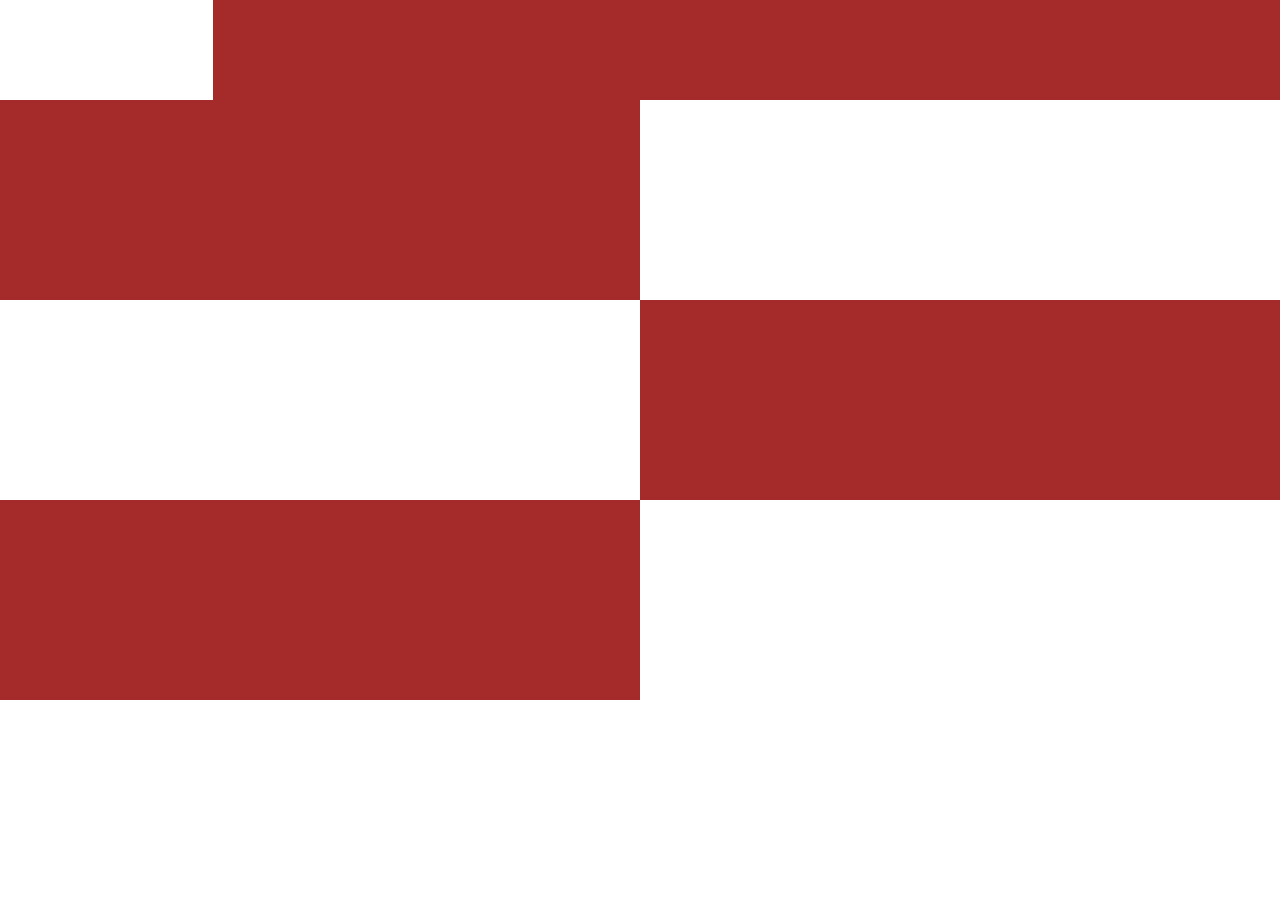
<file: index.html>
<!--todo-->

<!DOCTYPE html>
<html lang="en">
<head>
    <meta charset="UTF-8">
    <meta http-equiv="X-UA-Compatible" content="IE=edge">
    <meta name="viewport" content="width=device-width, initial-scale=1.0">
    <title>FC Bear</title>
    <link rel="stylesheet" href="css/style.css">
</head>
<body>
<div class="grid_wrapper">
    
        <header id="logo"></header>
        <nav>
            <ul>
                <li></li>
                <li></li>
                <li></li>
                <li></li>
                <li></li>
            </ul>
        </nav>
        
        <article id="article1"></article>
        <article id="article2"></article>
        <article id="article3"></article>

        <aside id="bild1"></aside>
        <aside id="bild2"></aside>
        <aside id="bild3"></aside>

        <footer></footer>



</div>
    
</body>
</html>
</file>
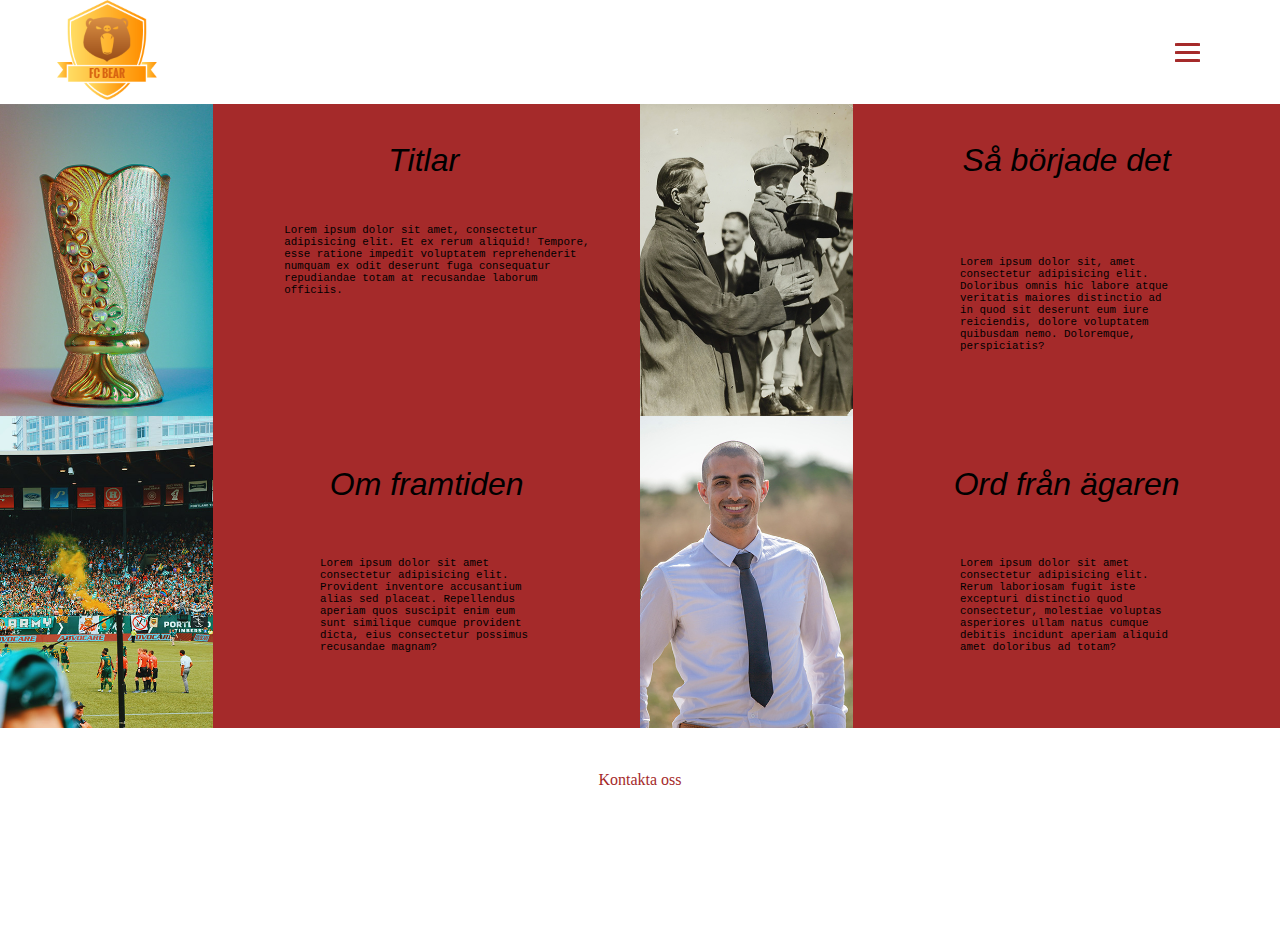
<file: historia.html>
<!DOCTYPE html>
<html lang="en">
<head>
    <meta charset="UTF-8">
    <meta http-equiv="X-UA-Compatible" content="IE=edge">
    <meta name="viewport" content="width=device-width, initial-scale=1.0">
    <title>Historia</title>
    <link rel="stylesheet" href="css/style.css">
</head>
<body>
<div class="historia_grid">  
    <header><a href="index.html"><img src="img/logo.png" alt="Bear_logo" id="logo"></a></header>
        <nav>
            <ul class="nav-links">
                <li><a href="merch.html">Merch</a></li>
                <li><a href="tickets.html">Biljetter</a></li>
                <li><a href="#">Historia</a></li>
                <li><a href="trupp.html">Trupp</a></li>
                <li></li>
            </ul>
            <div class="burger">
                <div class="line-1"></div>
                <div class="line-2"></div>
                <div class="line-3"></div>

            </div>
        </nav>

        <aside id="historia_bild1"><img src="img/trofe.jpg" alt=""></aside>
        
        <article id="historia_text1"><em>Titlar</em> <small> Lorem ipsum dolor sit amet, consectetur adipisicing elit. Et ex rerum aliquid! Tempore, esse ratione impedit voluptatem reprehenderit numquam ex odit deserunt fuga consequatur repudiandae totam at recusandae laborum officiis.</small></article>
        
        <aside id="historia_bild2"><img src="img/gammal.jpg" alt=""></aside>
        
        <article id="historia_text2"><em>Så började det</em></article><small id="smalltext">Lorem ipsum dolor sit, amet consectetur adipisicing elit. Doloribus omnis hic labore atque veritatis maiores distinctio ad in quod sit deserunt eum iure reiciendis, dolore voluptatem quibusdam nemo. Doloremque, perspiciatis?
        </small>
        
        <aside id="historia_bild3"><img src="img/historia.jpg" alt=""></aside>
        
        <article id="historia_text3"><em>Om framtiden</em></article><small id="smalltext3">Lorem ipsum dolor sit amet consectetur adipisicing elit. Provident inventore accusantium alias sed placeat. Repellendus aperiam quos suscipit enim eum sunt similique cumque provident dicta, eius consectetur possimus recusandae magnam?</small>
       
        <aside id="historia_bild4"><img src="img/owner.jpg" alt=""></aside>
        
        <article id="historia_text4"><em>Ord från ägaren</em></article><small id="smalltext4">Lorem ipsum dolor sit amet consectetur adipisicing elit. Rerum laboriosam fugit iste excepturi distinctio quod consectetur, molestiae voluptas asperiores ullam natus cumque debitis incidunt aperiam aliquid amet doloribus ad totam?</small>

        

        <footer><a href="mailto:fcbear@gmail.com" id="text">Kontakta oss</a></footer>


</div>  
<script src="js/script.js"></script>
</body>

</html>
</file>
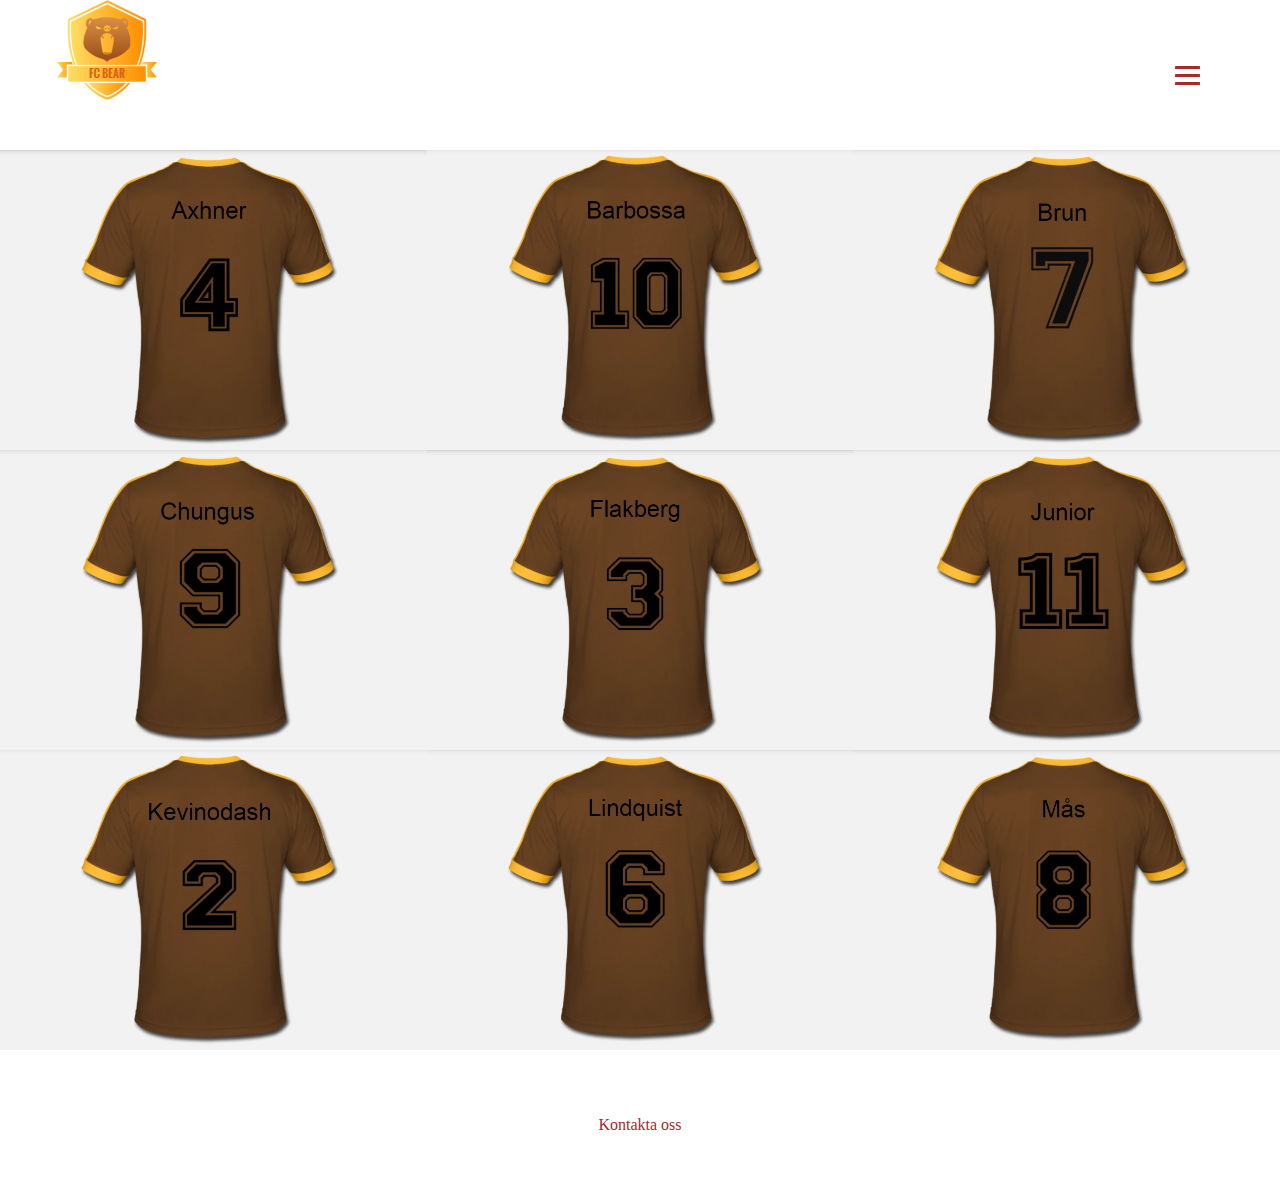
<file: merch.html>
<!DOCTYPE html>
<html lang="en">
<head>
    <meta charset="UTF-8">
    <meta http-equiv="X-UA-Compatible" content="IE=edge">
    <meta name="viewport" content="width=device-width, initial-scale=1.0">
    <title>Merch</title>
    <link rel="stylesheet" href="css/style.css">
</head>
<body>

<div class="merch_grid">
    
        <header><a href="index.html"><img src="img/logo.png" alt="Bear_logo" id="logo"></a></header>
        <nav>
            <ul class="nav-links">
                <li><a href="#">Merch</a></li>
                <li><a href="tickets.html">Biljetter</a></li>
                <li><a href="historia.html">Historia</a></li>
                <li><a href="trupp.html">Trupp</a></li>
                <li></li>
            </ul>
            <div class="burger">
                <div class="line-1"></div>
                <div class="line-2"></div>
                <div class="line-3"></div>

            </div>
        </nav>

        <article id="merch1"><img src="img/axhner.jpg" alt="Axhner"></article>
        <article id="merch2"><img src="img/barbossa.jpg" alt="Barbossa"></article>
        <article id="merch3"><img src="img/brun.jpg" alt="Brun"></article>
        <article id="merch4"><img src="img/chungus.jpg" alt="Chungus"></article>
        <article id="merch5"><img src="img/flakberg.jpg" alt="Flakberg"></article>
        <article id="merch6"><img src="img/junior.jpg" alt="Junior"></article>
        <article id="merch7"><img src="img/kevin.jpg" alt="Kevinodash"></article>
        <article id="merch8"><img src="img/lindquist.jpg" alt="Lindquist"></article>
        <article id="merch9"><img src="img/mas.jpg" alt="Mås"></article>

      
        

        <footer><a href="mailto:fcbear@gmail.com" id="text">Kontakta oss</a></footer>



</div>
<script src="js/script.js"></script>
    
</body>
</html>
</file>
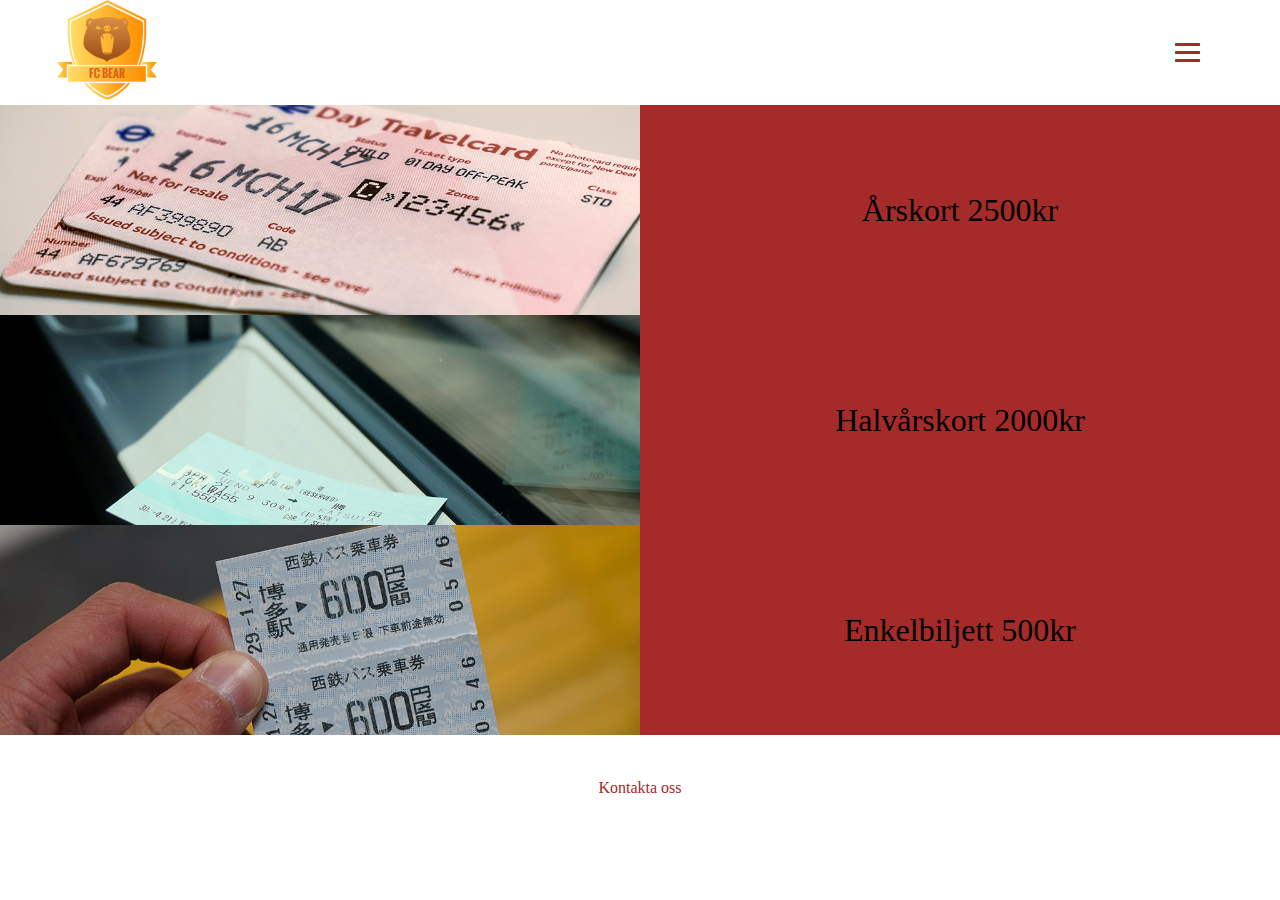
<file: tickets.html>
<!DOCTYPE html>
<html lang="en">
<head>
    <meta charset="UTF-8">
    <meta http-equiv="X-UA-Compatible" content="IE=edge">
    <meta name="viewport" content="width=device-width, initial-scale=1.0">
    <title>Biljetter</title>
    <link rel="stylesheet" href="css/style.css">
</head>
<body>
<div class="ticket_grid">
    
    
    <header><a href="index.html"><img src="img/logo.png" alt="Bear_logo" id="logo"></a></header>
        <nav>
            <ul class="nav-links">
                <li><a href="merch.html">Merch</a></li>
                <li><a href="#">Biljetter</a></li>
                <li><a href="historia.html">Historia</a></li>
                <li><a href="trupp.html">Trupp</a></li>
                <li></li>
            </ul>
            <div class="burger">
                <div class="line-1"></div>
                <div class="line-2"></div>
                <div class="line-3"></div>

            </div>
        </nav>

        <article id="ticket_text1">Årskort 2500kr</article>
        <article id="ticket_text2">Halvårskort 2000kr</article>
        <article id="ticket_text3">Enkelbiljett 500kr</article>

        <aside id="ticket_bild1"><img src="img/ticket1.jpg" alt="Årskort"></aside>
        <aside id="ticket_bild2"><img src="img/ticket2.jpg" alt="Halvårskort"></aside>
        <aside id="ticket_bild3"><img src="img/ticket3.jpg" alt="Enkelbiljett"></aside>

        <footer><a href="mailto:fcbear@gmail.com" id="text">Kontakta oss</a></footer>
</div> 
<script src="js/script.js"></script>
</body>
</html>
</file>
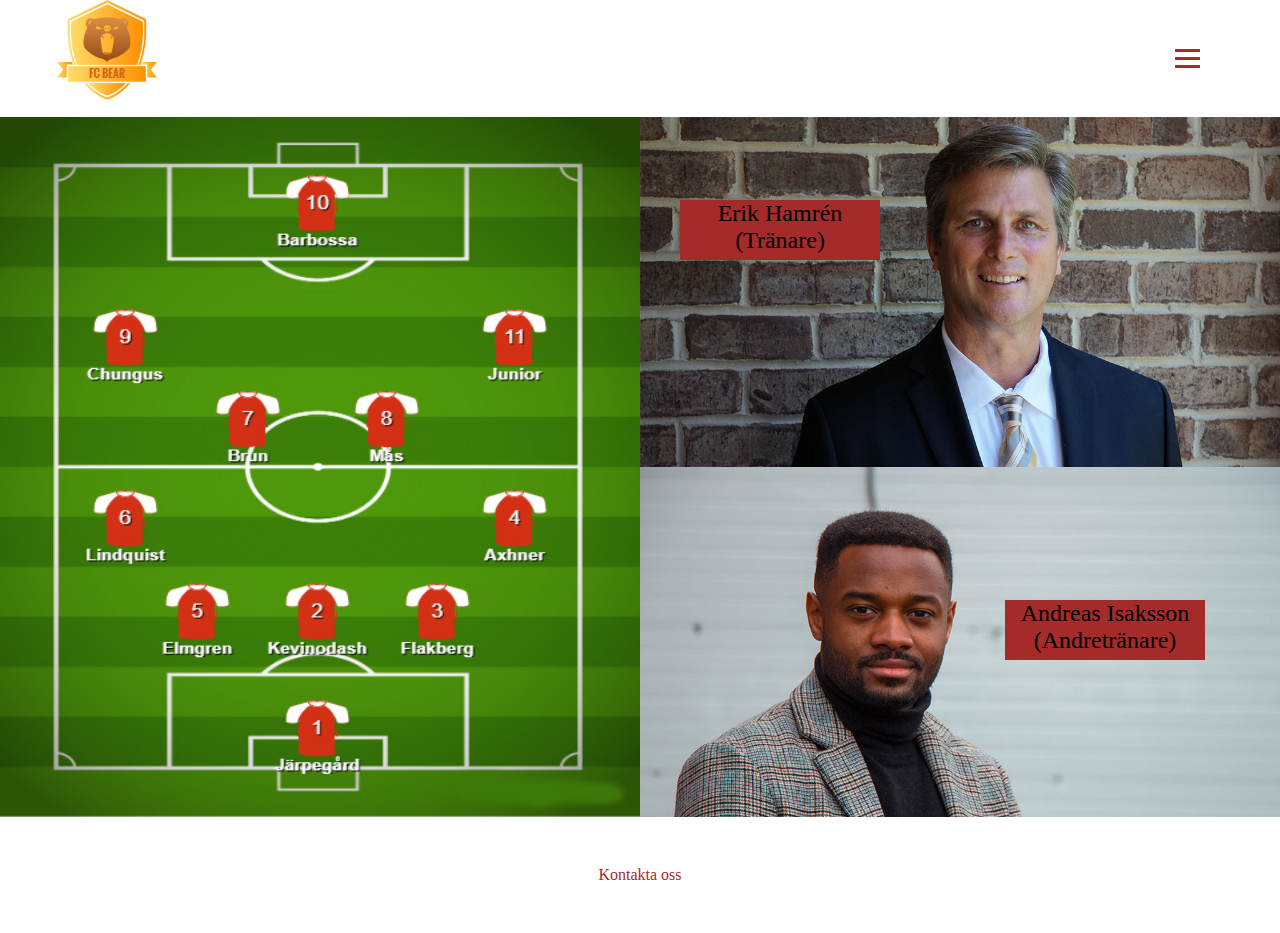
<file: trupp.html>
<!DOCTYPE html>
<html lang="en">
<head>
    <meta charset="UTF-8">
    <meta http-equiv="X-UA-Compatible" content="IE=edge">
    <meta name="viewport" content="width=device-width, initial-scale=1.0">
    <title>Trupp</title>
    <link rel="stylesheet" href="css/style.css">
</head>
<body>
<div class="trupp_grid">

    <header><a href="index.html"><img src="img/logo.png" alt="Bear_logo" id="logo"></a></header>
        <nav>
            <ul class="nav-links">
                <li><a href="merch.html">Merch</a></li>
                <li><a href="tickets.html">Biljetter</a></li>
                <li><a href="historia.html">Historia</a></li>
                <li><a href="#">Trupp</a></li>
                <li></li>
            </ul>
            <div class="burger">
                <div class="line-1"></div>
                <div class="line-2"></div>
                <div class="line-3"></div>

            </div>
        </nav>

    

    <article id="trupp_bild"><img src="img/trupp.jpg" alt="Bild_på_truppen"></article>
    <article id="hamren_artikel"><img src="img/erik.jpg" alt="Bild_på_Hamren"><p>Erik Hamrén (Tränare)</p></article>
    <article id="isaksson_artikel"><img src="img/Isaksson.jpg" alt="Bild_på_Isaksson"><p>Andreas Isaksson (Andretränare)</p></article>

    <footer><a href="mailto:fcbear@gmail.com" id="text">Kontakta oss</a></footer>
</div>
    
</body>
<script src="js/script.js"></script>
</html>
</file>
<file: css/style.css>
* {
    margin: 0px;
    padding: 0px;
    box-sizing: border-box;
}

.grid_wrapper {
    height: 100%;
    width: 100%;
    display: grid;
    grid-template-columns: repeat(6, 1fr);
    grid-template-rows: repeat(8, 1fr);
    grid-template-areas:
    "he na na na na na"
    "a1 a1 a1 b1 b1 b1"
    "a1 a1 a1 b1 b1 b1"
    "b2 b2 b2 a2 a2 a2"
    "b2 b2 b2 a2 a2 a2"
    "a3 a3 a3 b3 b3 b3"
    "a3 a3 a3 b3 b3 b3"
    "fo fo fo fo fo fo"
    ;
}

.merch_grid {
    height: 100%;
    width: 100%;
    display: grid;
    grid-template-columns: repeat(6, 1fr);
    grid-template-rows: repeat(8, 1fr);
    grid-template-areas:
    "he na na na na na"
    "m1 m1 m2 m2 m3 m3"
    "m1 m1 m2 m2 m3 m3"
    "m4 m4 m5 m5 m6 m6"
    "m4 m4 m5 m5 m6 m6"
    "m7 m7 m8 m8 m9 m9"
    "m7 m7 m8 m8 m9 m9"
    "fo fo fo fo fo fo"
    ;
}

.ticket_grid {
    height: 100%;
    width: 100%;
    display: grid;
    grid-template-columns: repeat(6, 1fr);
    grid-template-rows: repeat(8, 1fr);
    grid-template-areas:
    "he na na na na na"
    "b1 b1 b1 t1 t1 t1"
    "b1 b1 b1 t1 t1 t1"
    "b2 b2 b2 t2 t2 t2"
    "b2 b2 b2 t2 t2 t2"
    "b3 b3 b3 t3 t3 t3"
    "b3 b3 b3 t3 t3 t3"
    "fo fo fo fo fo fo"
    ;
}

.historia_grid {
    height: 100%;
    width: 100%;
    display: grid;
    grid-template-columns: repeat(6, 1fr);
    grid-template-rows: repeat(8, 1fr);
    grid-template-areas:
    "he na na na na na"
    "h1 x1 x1 h2 x2 x2"
    "h1 x1 x1 h2 x2 x2"
    "h1 x1 x1 h2 x2 x2"
    "h3 x3 x3 h4 x4 x4"
    "h3 x3 x3 h4 x4 x4"
    "h3 x3 x3 h4 x4 x4"
    "fo fo fo fo fo fo"
    ;
    
}

.trupp_grid {
    height: 100%;
    width: 100%;
    display: grid;
    grid-template-columns: repeat(6, 1fr);
    grid-template-rows: repeat(8, 1fr);
    grid-template-areas:
    "he na na na na na"
    "tr tr tr ha ha ha"
    "tr tr tr ha ha ha"
    "tr tr tr ha ha ha"
    "tr tr tr is is is"
    "tr tr tr is is is"
    "tr tr tr is is is"
    "fo fo fo fo fo fo"
    ;
}

body {
    overflow-x: hidden;
}

header {
    grid-area: he;
    display: flex;
    justify-content: center;
}

#logo {
    height: 100px;
    width: 100px;
}

nav {
    grid-area: na;
    display: flex;
    justify-content: flex-end;
    width: 100%;
    height: 100%;
    align-items: center;
}

ul {
    
    list-style-type: none;
    margin: 0;
    padding: 0;
    overflow: hidden;
    background-color:brown;
    display: flex;
    justify-content: space-around;
    width: 100%;
    height: 100%;

}

.nav-links {
    display: flex;
    flex-direction: row;
    height: 100px;
    width: 80%;
    position: absolute;
    left: 100%;
    top: 0px;
    background-color: transparent;
    justify-content: space-around;
    align-items: center;
    transition: all 2s;
}

.nav-active {
    left: 20%;
}

.nav-links li {
    list-style: none;
}

.nav-links a {
    color: brown;
    text-decoration: none;
    font-size: 20px;
    letter-spacing: 3px;
    font-weight: bold;
    text-transform: uppercase;
}

.burger div {
    background-color: brown;
    height: 3px;
    width: 25px;
    margin: 5px;
    border-radius: 10%;
    transition: all 0.5s;
}

.burger {
    margin-right: 75px;
}

.burger:hover {
    cursor: pointer;
}

.toggle .line-1 {
    transform: rotate(-45deg) translate(-5px, 6px);
}

.toggle .line-2 {
    opacity: 0;
}

.toggle .line-3 {
    transform: rotate(45deg) translate(-5px, -6px);
}

#article1 {
    grid-area: a1;
    display: flex;
    justify-content: center;
    background-color: brown;
    align-items: center;
    font-size: xx-large;

}


#bild1 {
    grid-area: b1;
    display: flex;
    justify-content: center;
    width: 100%;
    height: 100%;
}


#bild1 img {
    width: 100%;
    height: 200px;
    object-fit: cover;

}

#article2 {
    grid-area: a2;
    display: flex;
    justify-content: center;
    background-color: brown;
    align-items: center;
    font-size: xx-large;
}

#bild2 {
    grid-area: b2;
    display: flex;
    justify-content: center;
    width: 100%;
    height: 100%;
}

#bild2 img {
    width: 100%;
    height: 200px;
    object-fit: cover;

}

#article3 {
    grid-area: a3;
    display: flex;
    justify-content: center;
    background-color: brown;
    align-items: center;
    font-size: xx-large;
}

#bild3 {
    grid-area: b3;
    display: flex;
    justify-content: center;
    width: 100%;
    height: 100%;
}

#bild3 img {
    width: 100%;
    height: 200px;
    object-fit: cover;
}

footer {
    grid-area: fo;
    display: flex;
    justify-content: center;
    background-color: white;
    align-items: center;
}

#text {
    color: brown;
    text-decoration: none;
}

#merch1 {
    grid-area: m1;
    display: flex;
    justify-content: center;
    width: 100%;
    height: 100%;
}

#merch1 img {
    width: 100%;
    height: 300px;
    object-fit: cover;
}

#merch2 {
    grid-area: m2;
    display: flex;
    justify-content: center;
    width: 100%;
    height: 100%;
}

#merch2 img {
    width: 100%;
    height: 300px;
    object-fit: cover;
}

#merch3 {
    grid-area: m3;
    display: flex;
    justify-content: center;
    width: 100%;
    height: 100%;
}

#merch3 img {
    width: 100%;
    height: 300px;
    object-fit: cover;
}

#merch4 {
    grid-area: m4;
    display: flex;
    justify-content: center;
    width: 100%;
    height: 100%;
}

#merch4 img {
    width: 100%;
    height: 300px;
    object-fit: cover;
}

#merch5 {
    grid-area: m5;
    display: flex;
    justify-content: center;
    width: 100%;
    height: 100%;
}

#merch5 img {
    width: 100%;
    height: 300px;
    object-fit: cover;
}

#merch6 {
    grid-area: m6;
    display: flex;
    justify-content: center;
    width: 100%;
    height: 100%;
}

#merch6 img {
    width: 100%;
    height: 300px;
    object-fit: cover;
}

#merch7 {
    grid-area: m7;
    display: flex;
    justify-content: center;
    width: 100%;
    height: 100%;
}

#merch7 img {
    width: 100%;
    height: 300px;
    object-fit: cover;
}

#merch8 {
    grid-area: m8;
    display: flex;
    justify-content: center;
    width: 100%;
    height: 100%;
}

#merch8 img {
    width: 100%;
    height: 300px;
    object-fit: cover;
}

#merch9 {
    grid-area: m9;
    display: flex;
    justify-content: center;
    width: 100%;
    height: 100%;
}

#merch9 img {
    width: 100%;
    height: 300px;
    object-fit: cover;
}

#ticket_bild1 {
    grid-area: b1;
    display: flex;
    justify-content: center;
    width: 100%;
    height: 100%;
}

#ticket_bild1 img {
    width: 100%;
    height: 210px;
    object-fit: cover;
}

#ticket_text1 {
    grid-area: t1;
    display: flex;
    justify-content: center;
    background-color: brown;
    align-items: center;
    font-size: xx-large;
}

#ticket_bild2 {
    grid-area: b2;
    display: flex;
    justify-content: center;
    width: 100%;
    height: 100%;
}

#ticket_bild2 img {
    width: 100%;
    height: 210px;
    object-fit: cover;
}

#ticket_text2 {
    grid-area: t2;
    display: flex;
    justify-content: center;
    background-color: brown;
    align-items: center;
    font-size: xx-large;
}

#ticket_bild3 {
    grid-area: b3;
    display: flex;
    justify-content: center;
    width: 100%;
    height: 100%;
}

#ticket_bild3 img {
    width: 100%;
    height: 210px;
    object-fit: cover;
}

#ticket_text3 {
    grid-area: t3;
    display: flex;
    justify-content: center;
    background-color: brown;
    align-items: center;
    font-size: xx-large;
}

#historia_bild1 {
    grid-area: h1;
    display: flex;
    justify-content: center;
    width: 100%;
    height: 100%;
    background-color: aqua;
}

#historia_bild1 img {
    width: 100%;
    height: 100%;
    object-fit: cover;
}

#historia_text1 {
    grid-area: x1;
    display: flex;
    justify-content: center;
    background-color: brown;
    align-items: center;
}

#historia_text1 em {
    position: relative;
    top: -100px;
    left: 175px;
    font-size: xx-large;
    font-family: sans-serif;
}

#historia_text1 small {
    position: relative;
    margin-right: 10%;
    font-family: monospace;
}

#historia_bild2 {
    grid-area: h2;
    display: flex;
    justify-content: center;
    width: 100%;
    height: 100%;
    background-color: aqua;
}

#historia_bild2 img {
    width: 100%;
    height: 100%;
    object-fit: cover;
}


#historia_text2 {
    grid-area: x2;
    display: flex;
    justify-content: center;
    background-color: brown;
    align-items: center;
}

#historia_text2 em {
    position: relative;
    top: -100px;
    font-size: xx-large;
    font-family: sans-serif;
}

#smalltext {
    position: relative;
    bottom: 600%;
    left: 450%;
    font-family: monospace;
}


#historia_bild3 {
    grid-area: h3;
    display: flex;
    justify-content: center;
    width: 100%;
    height: 100%;
    background-color: yellow;
}

#historia_bild3 img {
    width: 100%;
    height: 100%;
    object-fit: cover;
}

#historia_text3 {
    grid-area: x3;
    display: flex;
    justify-content: center;
    width: 100%;
    height: 100%;
    background-color: brown;
}

#historia_text3 em {
    position: relative;
    top: 50px;
    font-size: xx-large;
    font-family: sans-serif;

}

#smalltext3 {
    position: relative;
    bottom: 275px;
    left: 50%;
    font-family: monospace;
}

#historia_bild4 {
    grid-area: h4;
    display: flex;
    justify-content: center;
    width: 100%;
    height: 100%;
    background-color: yellow;
}

#historia_bild4 img {
    width: 100%;
    height: 100%;
    object-fit: cover;
}

#historia_text4 {
    grid-area: x4;
    display: flex;
    justify-content: center;
    width: 100%;
    height: 100%;
    background-color: brown;
}

#historia_text4 em {
    position: relative;
    top: 50px;
    font-size: xx-large;
    font-family: sans-serif;
}

#smalltext4 {
    position: relative;
    bottom: 275px;
    left: 250%;
    font-family: monospace;
}

#trupp_bild {
    grid-area: tr;
    display: flex;
    justify-content: center;
    background-color: aqua;
    width: 100%;
    height: 100%;

}


#hamren_artikel {
    grid-area: ha;
    display: flex;
    justify-content: center;
    background-color: black;
    width: 100%;
    height: 100%;
}


#isaksson_artikel {
    grid-area: is;
    display: flex;
    justify-content: center;
    background-color: green;
    width: 100%;
    height: 100%;
}

#trupp_bild img {
    width: 100%;
    height: 700px;
}

#hamren_artikel img {
    width: 100%;
    height: 350px;
    object-fit: cover;
    object-position: top;
}

#isaksson_artikel img {
    width: 100%;
    height: 350px;
    object-fit: cover;
    object-position: top;
}

#hamren_artikel p {
    background-color: brown;
    height: 60px;
    width: 200px;
    display: block;
    position: absolute;
    text-align: center;
    top: 200px;
    right: 400px;
    font-size: x-large;
}

#isaksson_artikel p {
    background-color: brown;
    height: 60px;
    width: 200px;
    display: block;
    position: absolute;
    text-align: center;
    top: 600px;
    right: 75px;
    font-size: x-large;
}

@media screen and (max-width: 500px) {
    .grid_wrapper {
        height: 100%;
        width: 100%;
        display: grid;
        grid-template-columns: repeat(2, 1fr);
        grid-template-rows: repeat(8, 1fr);
        grid-template-areas:
        "he na"
        "a1 a1"
        "b1 b1"
        "a2 a2"
        "b2 b2"
        "a3 a3"
        "b3 b3"
        "fo fo"
        ;
    }

    .merch_grid {
        height: 100%;
        width: 100%;
        display: grid;
        grid-template-columns: repeat(2, 1fr);
        grid-template-rows: repeat(11, 1fr);
        grid-template-areas:
        "he na"
        "m1 m1"
        "m2 m2"
        "m3 m3"
        "m4 m4"
        "m5 m5"
        "m6 m6"
        "m7 m7"
        "m8 m8"
        "m9 m9"
        "fo fo"
        ;
    }

    .ticket_grid {
        height: 100%;
        width: 100%;
        display: grid;
        grid-template-columns: repeat(2, 1fr);
        grid-template-rows: repeat(8, 1fr);
        grid-template-areas:
        "he na"
        "b1 b1"
        "t1 t1"
        "b2 b2"
        "t2 t2"
        "b3 b3"
        "t3 t3"
        "fo fo"
        ;
    }

    .historia_grid {
        height: 100%;
        width: 100%;
        display: grid;
        grid-template-columns: repeat(2, 1fr);
        grid-template-rows: repeat(6, 1fr);
        grid-template-areas:
        "he na"
        "h1 x1"
        "h2 x2"
        "h3 x3"
        "h4 x4"
        "fo fo"
        ;
        
    }

    .trupp_grid {
        height: 100%;
        width: 100%;
        display: grid;
        grid-template-columns: repeat(2, 1fr);
        grid-template-rows: repeat(8, 1fr);
        grid-template-areas:
        "he na"
        "tr tr"
        "tr tr"
        "ha ha"
        "ha ha"
        "is is"
        "is is"
        "fo fo"
        ;
    }

    nav {
        grid-area: na;
        display: flex;
        justify-content: flex-end;
        width: 100%;
        height: 100%;
        align-items: center;
    }
    
    ul {
        
        list-style-type: none;
        margin: 0;
        padding: 0;
        overflow: hidden;
        background-color:brown;
        display: flex;
        justify-content: space-around;
        width: 100%;
        height: 100%;
    
    }
    
    .nav-links {
        display: flex;
        flex-direction: row;
        height: 300px;
        width: 100%;
        position: absolute;
        left: 100%;
        top: 30px;
        background-color: transparent;
        justify-content: space-around;
        align-items: center;
        transition: all 2s;
    }


    
    .nav-active {
        left: 1%;
    }
    
    .nav-links li {
        list-style: none;
    }
    
    .nav-links a {
        color: brown;
        text-decoration: none;
        font-size: 15px;
        letter-spacing: 3px;
        font-weight: bold;
        text-transform: uppercase;
    }
    
    .burger div {
        background-color: brown;
        height: 3px;
        width: 25px;
        margin: 5px;
        border-radius: 10%;
        transition: all 0.5s;
    }
    
    .burger {
        margin-right: 75px;
    }
    
    .burger:hover {
        cursor: pointer;
    }
    
    .toggle .line-1 {
        transform: rotate(-45deg) translate(-5px, 6px);
    }
    
    .toggle .line-2 {
        opacity: 0;
    }
    
    .toggle .line-3 {
        transform: rotate(45deg) translate(-5px, -6px);
    }

    #historia_bild1 {
        grid-area: h1;
        display: flex;
        justify-content: center;
        width: 100%;
        height: 100%;
        background-color: aqua;
    }
    
    #historia_bild1 img {
        width: 100%;
        height: 100%;
        object-fit: cover;
    }
    
    #historia_text1 {
        grid-area: x1;
        display: flex;
        justify-content: center;
        background-color: brown;
        align-items: center;
    }
    
    #historia_text1 em {
        position: relative;
        top: -100px;
        left: 40%;
        font-size: x-large;
        font-family: sans-serif;
    }
    
    #historia_text1 small {
        position: relative;
        margin-right: 10%;
        font-family: monospace;
        top: 10px;
    }
    
    #historia_bild2 {
        grid-area: h2;
        display: flex;
        justify-content: center;
        width: 100%;
        height: 100%;
        background-color: aqua;
    }
    
    #historia_bild2 img {
        width: 100%;
        height: 100%;
        object-fit: cover;
    }
    
    
    #historia_text2 {
        grid-area: x2;
        display: flex;
        justify-content: center;
        background-color: brown;
        align-items: center;
    }
    
    #historia_text2 em {
        position: relative;
        top: -100px;
        font-size: x-large;
        font-family: sans-serif;
    }
    
    #smalltext {
        position: relative;
        bottom: 900px;
        left: 105%;
        font-family: monospace;
        font-size: 10px;
        justify-content: space-around;

    }
    
    
    #historia_bild3 {
        grid-area: h3;
        display: flex;
        justify-content: center;
        width: 100%;
        height: 100%;
        background-color: yellow;
    }
    
    #historia_bild3 img {
        width: 100%;
        height: 100%;
        object-fit: cover;
    }
    
    #historia_text3 {
        grid-area: x3;
        display: flex;
        justify-content: center;
        width: 100%;
        height: 100%;
        background-color: brown;
    }
    
    #historia_text3 em {
        position: relative;
        top: 10px;
        font-size: x-large;
        font-family: sans-serif;
    
    }
    
    #smalltext3 {
        position: relative;
        bottom: 675px;
        left: 2.5%;
        font-family: monospace;
    }
    
    #historia_bild4 {
        grid-area: h4;
        display: flex;
        justify-content: center;
        width: 100%;
        height: 100%;
        background-color: yellow;
    }
    
    #historia_bild4 img {
        width: 100%;
        height: 100%;
        object-fit: cover;
    }
    
    #historia_text4 {
        grid-area: x4;
        display: flex;
        justify-content: center;
        width: 100%;
        height: 100%;
        background-color: brown;
    }
    
    #historia_text4 em {
        position: relative;
        top: 10px;
        font-size: x-large;
        font-family: sans-serif;
    }
    
    #smalltext4 {
        position: relative;
        bottom: 500px;
        left: 102.5%;
        font-family: monospace;
    }

    

    #trupp_bild img {
        width: 100%;
        height: 600px;
    }
    
    #hamren_artikel img {
        width: 100%;
        height: 600px;
        object-fit: cover;
        object-position: top;
    }
    
    #isaksson_artikel img {
        width: 100%;
        height: 600px;
        object-fit: cover;
        object-position: top;
    }
    
    #hamren_artikel p {
        background-color: brown;
        height: 60px;
        width: 200px;
        display: block;
        position: absolute;
        text-align: center;
        top: 1250px;
        right: 125px;
        font-size: x-large;
    }
    
    #isaksson_artikel p {
        background-color: brown;
        height: 60px;
        width: 200px;
        display: block;
        position: absolute;
        text-align: center;
        top: 1850px;
        right: 125px;
        font-size: x-large;
    }

}
</file>
